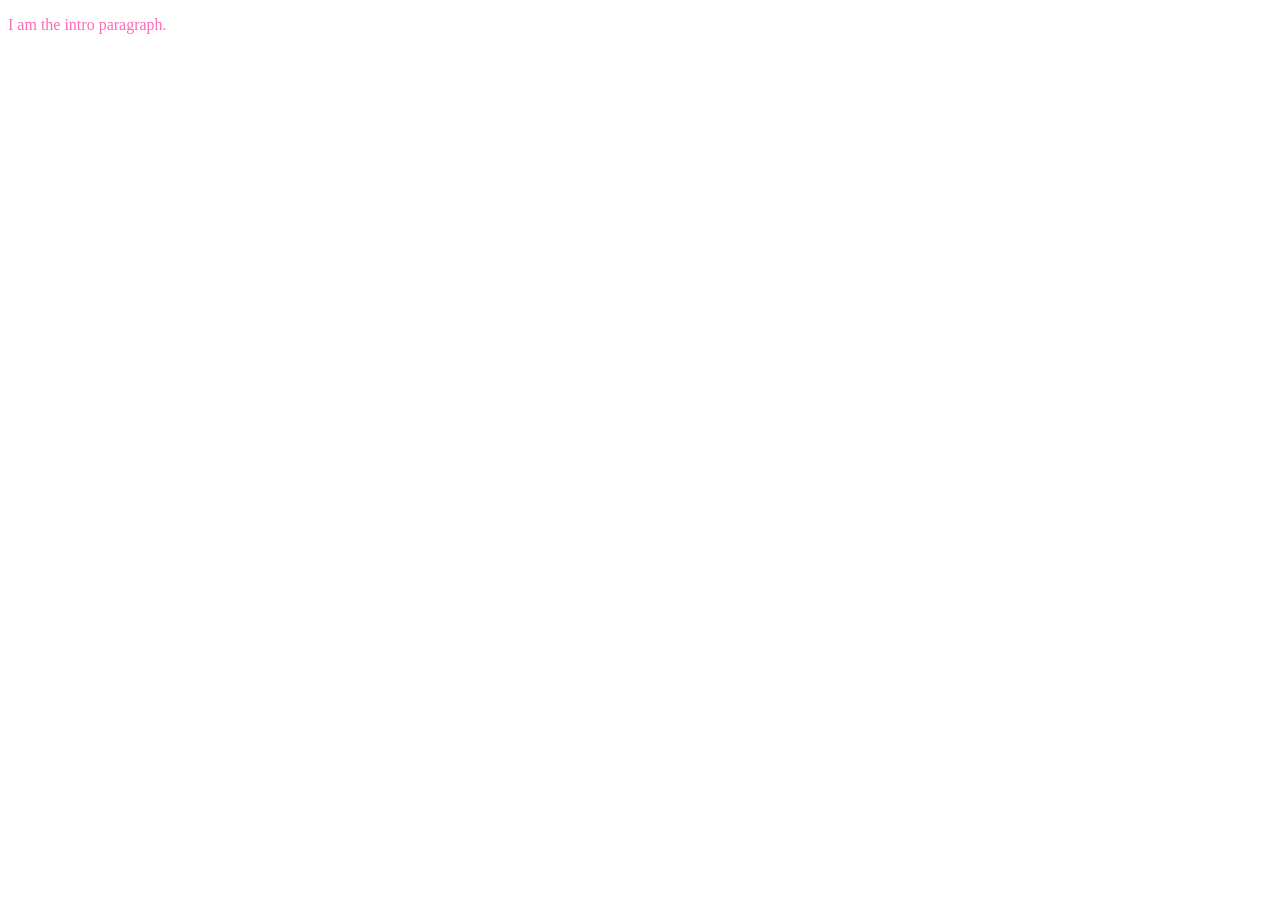
<file: Week_03/index.html>
<!DOCTYPE html>
<html lang="en">
<head>
  <meta charset="UTF-8">
  <title>Specificity Duel</title>
  <link rel="stylesheet" href="5_styles.css">
</head>
<body>


    
  <main id="main">
  <p class="intro" style="color: hotpink;">I am the intro paragraph.</p>
</main>

</body>
</html>
</file>
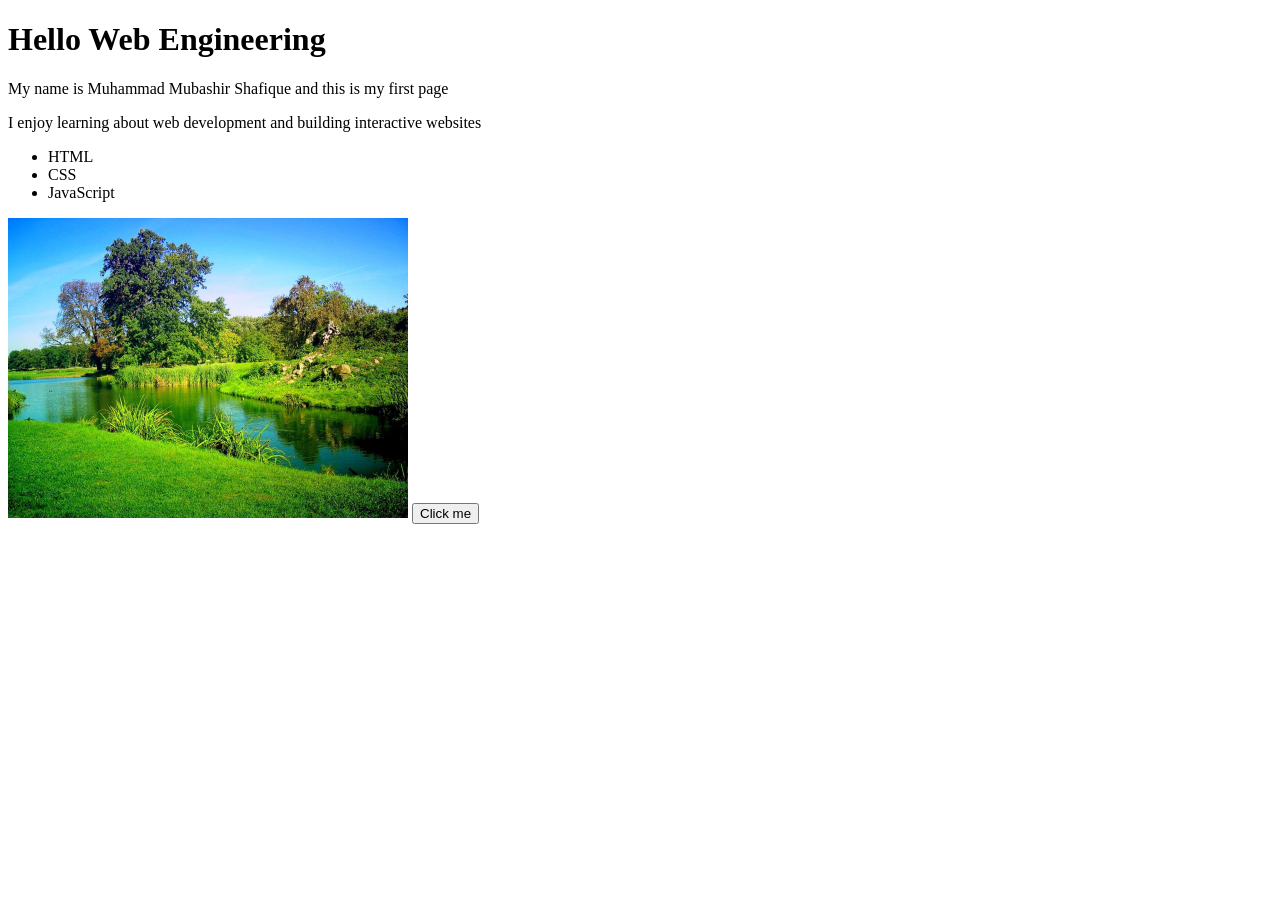
<file: Week_02/class_html_practice/index.html>
<!DOCTYPE html>
<html lang="en">
<head>
    <meta charset="UTF-8">
    <meta name="viewport" content="width=device-width, initial-scale=1.0">
    <title>Document</title>
</head>
<body>
    <h1>Hello Web Engineering</h1>
    <p>My name is Muhammad Mubashir Shafique and this is my first page </p>
    <p>I enjoy learning about web development and building  interactive websites </p>
    
    <ul>
        <li>HTML</li>
        <li>CSS</li>
        <li>JavaScript</li>
    </ul>

    <img src="IMAGE.jpg" alt="image of a forest" width="400">
    <button>Click me</button>


</body>
</html>
</file>
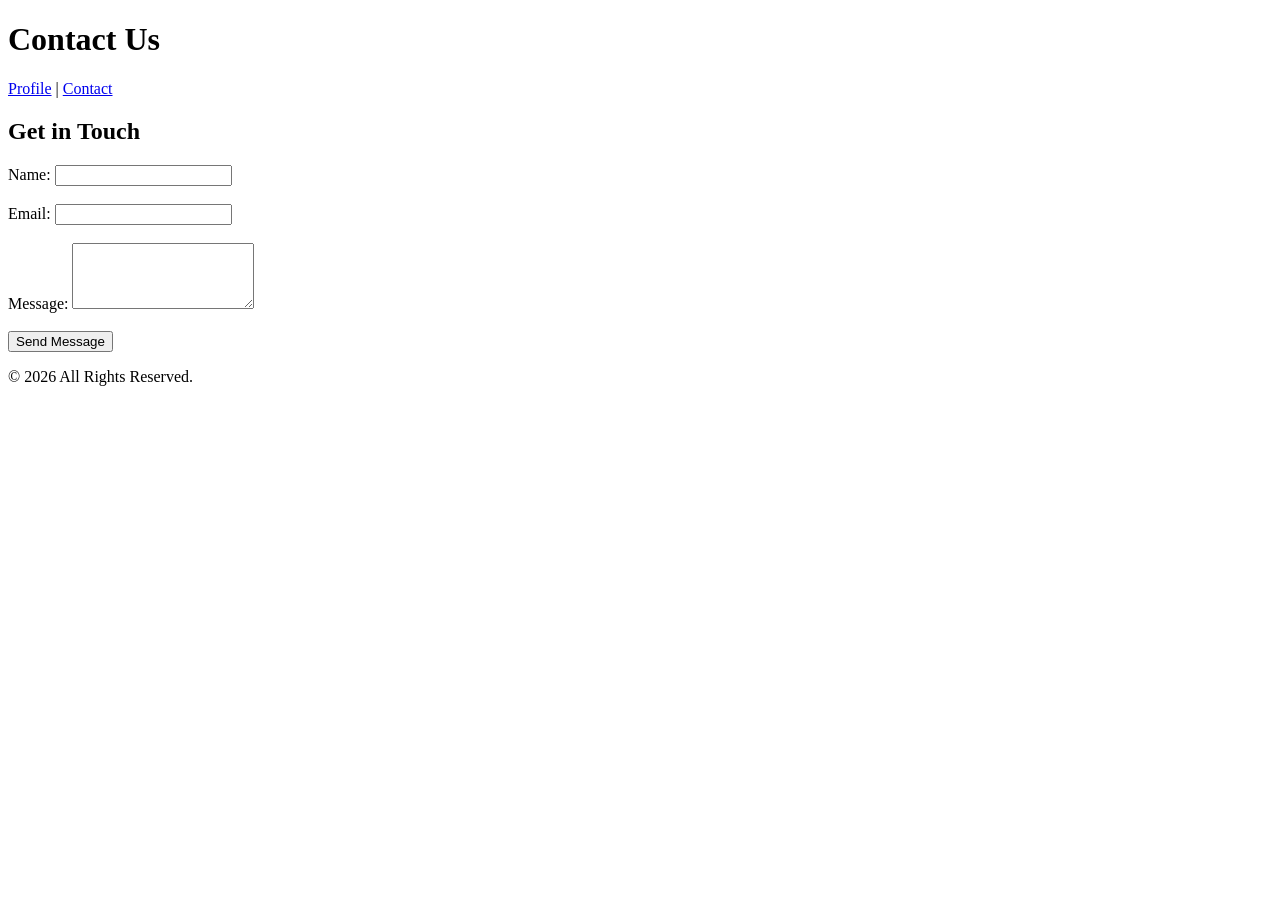
<file: Week_02/contact.html>
<!DOCTYPE html>
<html lang="en">
<head>
    <meta charset="UTF-8">
    <meta name="viewport" content="width=device-width, initial-scale=1.0">
    <title>Contact Us</title>
</head>
<body>

    <header>
        <h1>Contact Us</h1>
        <nav>
            <a href="profile.html">Profile</a> |
            <a href="contact.html">Contact</a>
        </nav>
    </header>

    <main>
        <section>
            <h2>Get in Touch</h2>
            <form action="#" method="post">
                <div>
                    <label for="user-name">Name:</label>
                    <input type="text" id="user-name" name="name" required>
                </div>
                <br>
                <div>
                    <label for="user-email">Email:</label>
                    <input type="email" id="user-email" name="email" required>
                </div>
                <br>
                <div>
                    <label for="user-message">Message:</label>
                    <textarea id="user-message" name="message" rows="4" required></textarea>
                </div>
                <br>
                <button type="submit">Send Message</button>
            </form>
        </section>
    </main>

    <footer>
        <p>&copy; 2026 All Rights Reserved.</p>
    </footer>

</body>
</html>
</file>
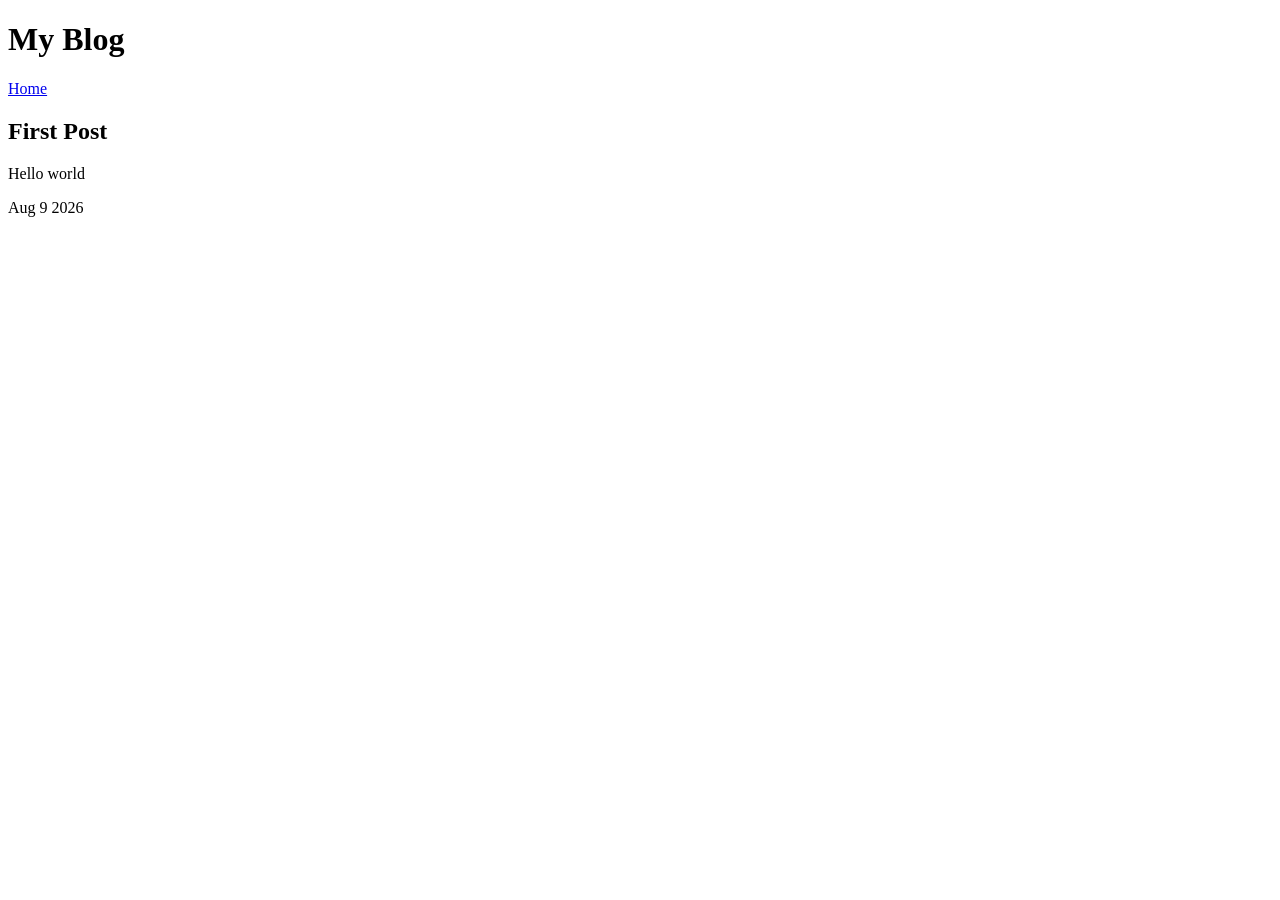
<file: Week_02/homework-rewrite.html>
<!DOCTYPE html>
<html lang="en">
<head>
    <meta charset="UTF-8">
    <meta name="viewport" content="width=device-width, initial-scale=1.0">
    <title>My Blog</title>
</head>
<body>

    <header>
        <h1>My Blog</h1>
        <nav>
            <a href="/">Home</a>
        </nav>
    </header>

    <main>
        <article>
            <h2>First Post</h2>
            <p>Hello world</p>
            <time datetime="2026-08-09">Aug 9 2026</time>
        </article>
    </main>

</body>
</html>
</file>
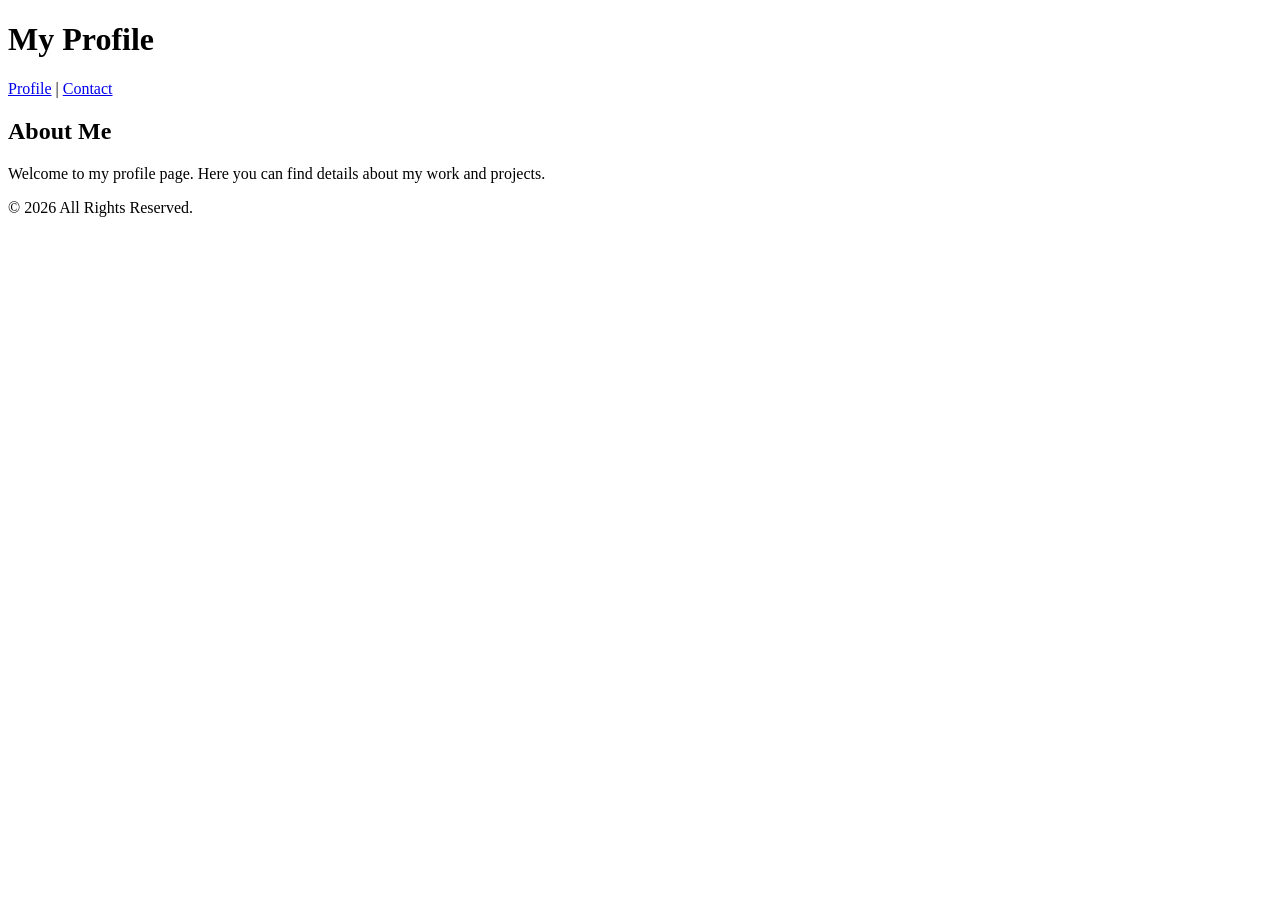
<file: Week_02/profile.html>
<!DOCTYPE html>
<html lang="en">
<head>
    <meta charset="UTF-8">
    <meta name="viewport" content="width=device-width, initial-scale=1.0">
    <title>Profile</title>
</head>
<body>

    <header>
        <h1>My Profile</h1>
        <nav>
            <a href="profile.html">Profile</a> |
            <a href="contact.html">Contact</a>
        </nav>
    </header>

    <main>
        <section>
            <h2>About Me</h2>
            <p>Welcome to my profile page. Here you can find details about my work and projects.</p>
        </section>
    </main>

    <footer>
        <p>&copy; 2026 All Rights Reserved.</p>
    </footer>

</body>
</html>
</file>
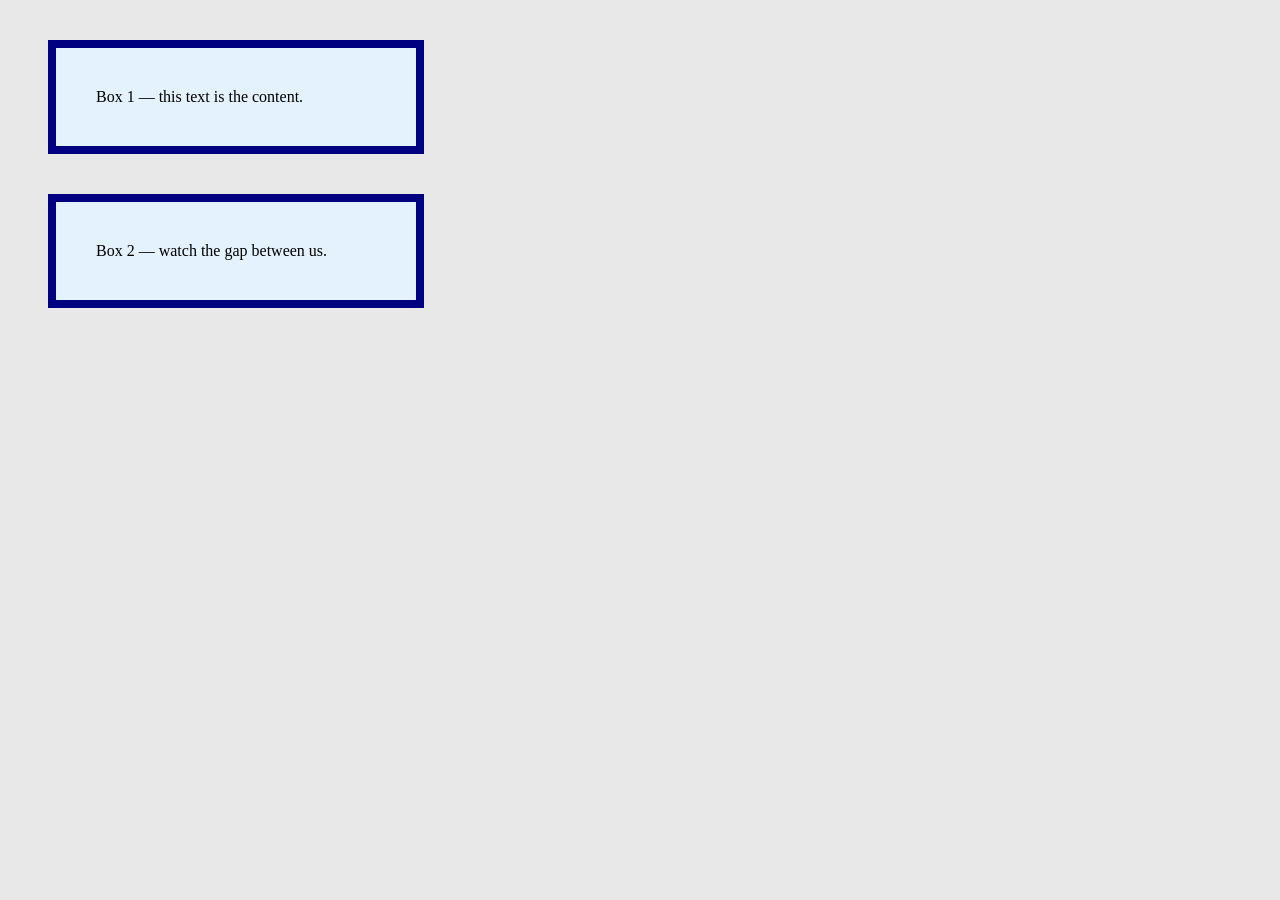
<file: Week_03/box-model.html>
<!DOCTYPE html>
<html lang="en">
<head>
  <meta charset="UTF-8">
  <meta name="viewport" content="width=device-width, initial-scale=1.0">
  <title>Box Model Activity</title>
  <link rel="stylesheet" href="3_styles.css">
</head>
<body>
  <div class="box">Box 1 — this text is the content.</div>
  <div class="box">Box 2 — watch the gap between us.</div>
</body>
</html>
</file>
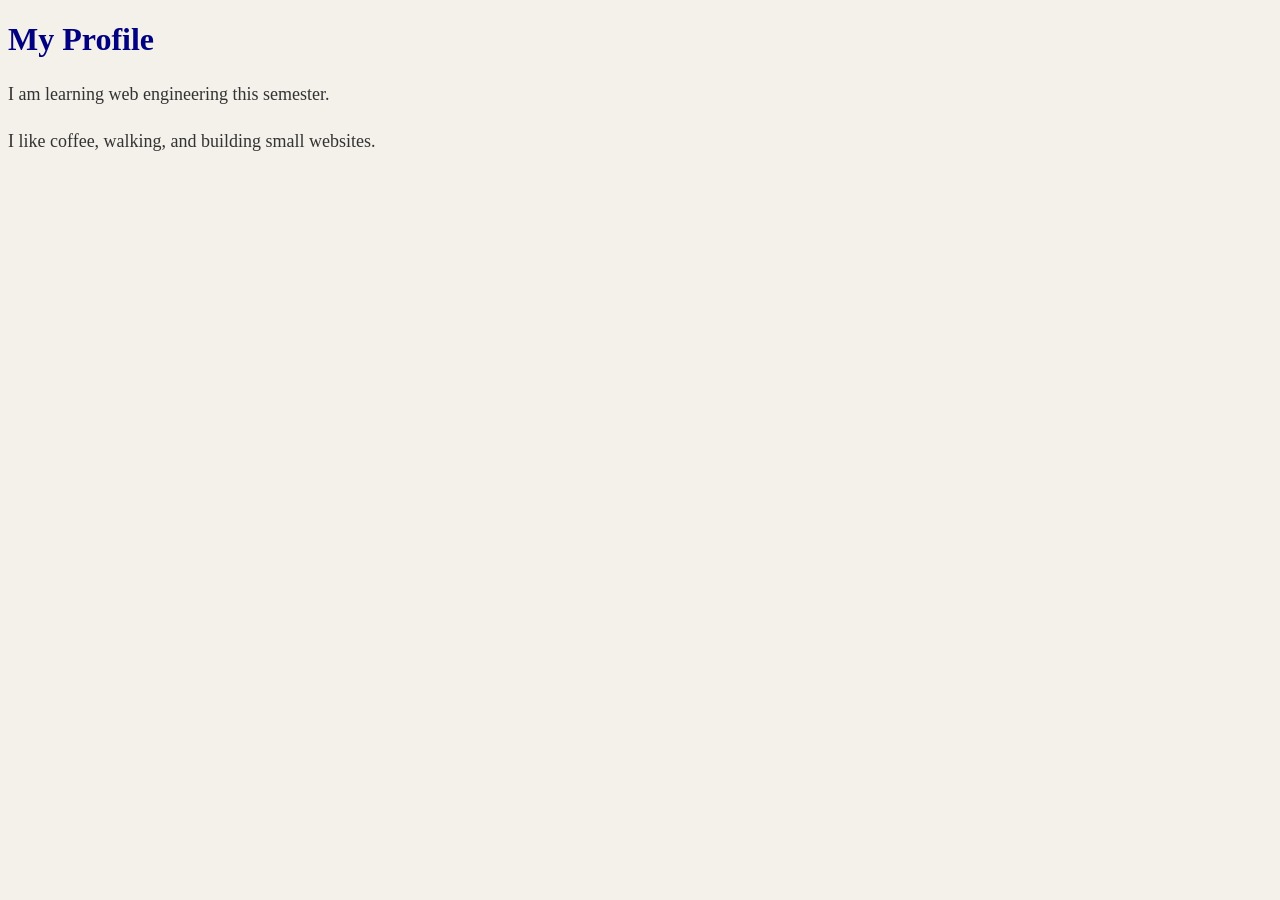
<file: Week_03/inline-start.html>
<!DOCTYPE html>
<html lang="en">
  <head>
    <meta charset="UTF-8"/>
    <meta name="viewport" content="width=device-width, initial-scale=1.0"/>
    <title>Inline to External</title>
    <link rel="stylesheet" href="2_styles.css" />
  </head>
  <body>
    <h1>My Profile</h1>
    <p>
      I am learning web engineering this semester.
    </p>
    <p>
      I like coffee, walking, and building small websites.
    </p>
  </body>
</html>
</file>
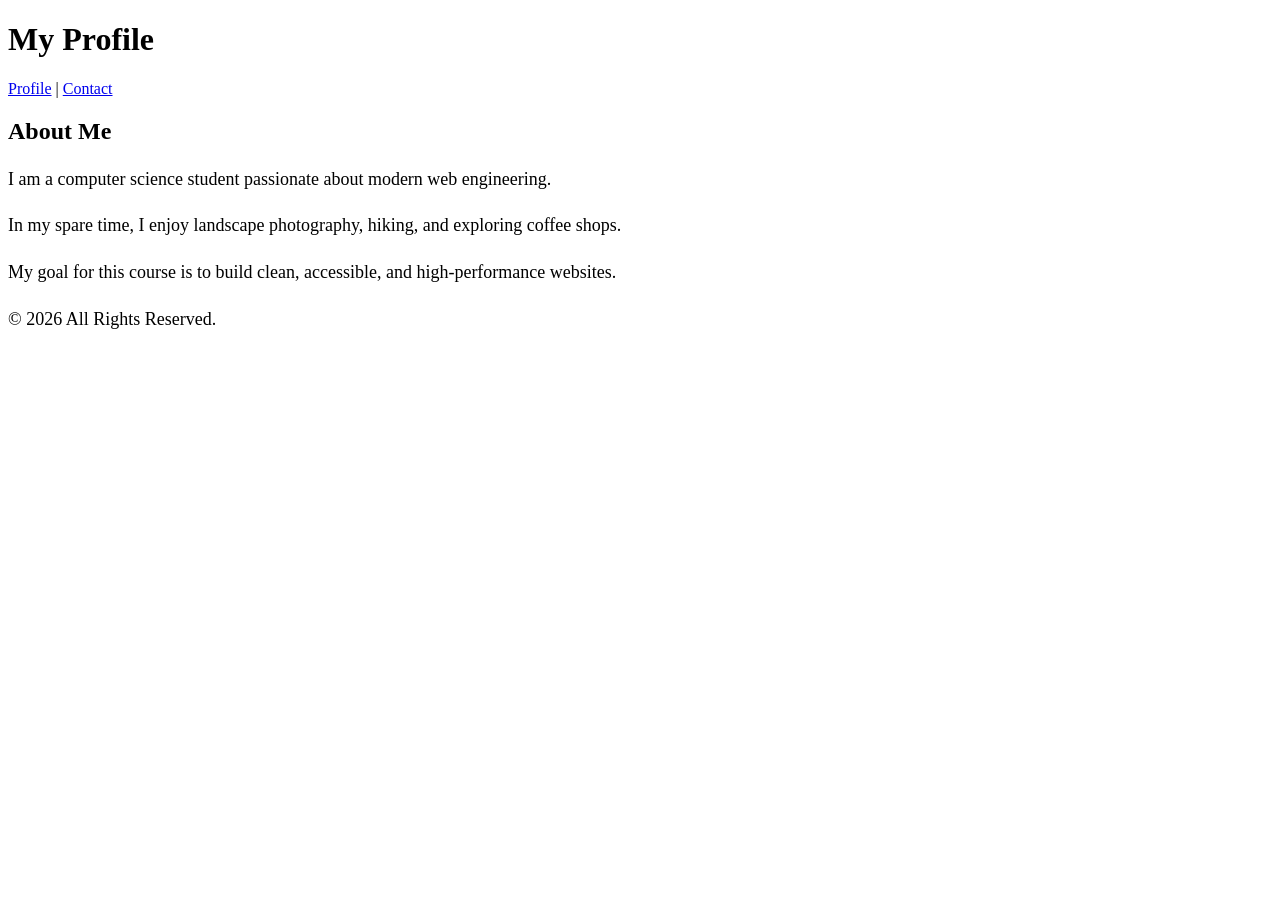
<file: Week_03/profile.html>
<!DOCTYPE html>
<html lang="en">
<head>
    <meta charset="UTF-8">
    <meta name="viewport" content="width=device-width, initial-scale=1.0">
    <title>Profile</title>
    <link rel="stylesheet" href="styles.css" />
</head>
<body>

    <header>
        <h1>My Profile</h1>
        <nav>
            <a href="profile.html">Profile</a> |
            <a href="contact.html">Contact</a>
        </nav>
    </header>

    <main>
        <section>
            <h2>About Me</h2>
            <p>I am a computer science student passionate about modern web engineering.</p>
            <p>In my spare time, I enjoy landscape photography, hiking, and exploring coffee shops.</p>
            <p>My goal for this course is to build clean, accessible, and high-performance websites.</p>
        </section>
    </main>

    <footer>
        <p>&copy; 2026 All Rights Reserved.</p>
    </footer>

</body>
</html>
</file>
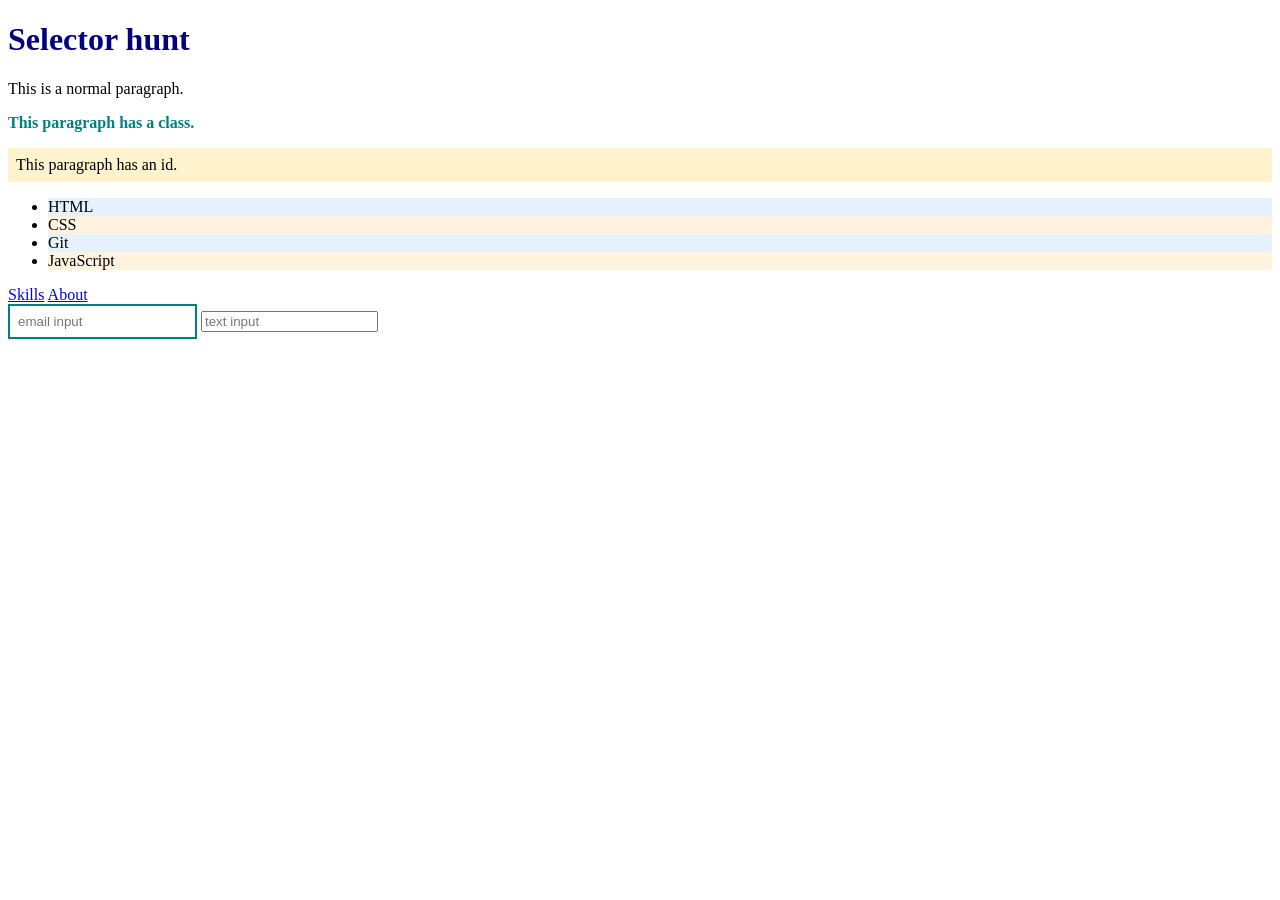
<file: Week_03/selector-hunt.html>
<!DOCTYPE html>
<html lang="en">
<head>
  <meta charset="UTF-8">
  <meta name="viewport" content="width=device-width, initial-scale=1.0">
  <title>Selector Scavenger Hunt</title>
  <link rel="stylesheet" href="4_styles.css">
</head>
<body>
  <h1>Selector hunt</h1>

  <p>This is a normal paragraph.</p>
  <p class="note">This paragraph has a class.</p>
  <p id="alert">This paragraph has an id.</p>

  <ul>
    <li>HTML</li>
    <li>CSS</li>
    <li>Git</li>
    <li>JavaScript</li>
  </ul>

  <nav>
    <a href="#skills">Skills</a>
    <a href="#about">About</a>
  </nav>

  <input type="email" placeholder="email input"/>
  <input type="text" placeholder="text input"/>
</body>
</html>
</file>
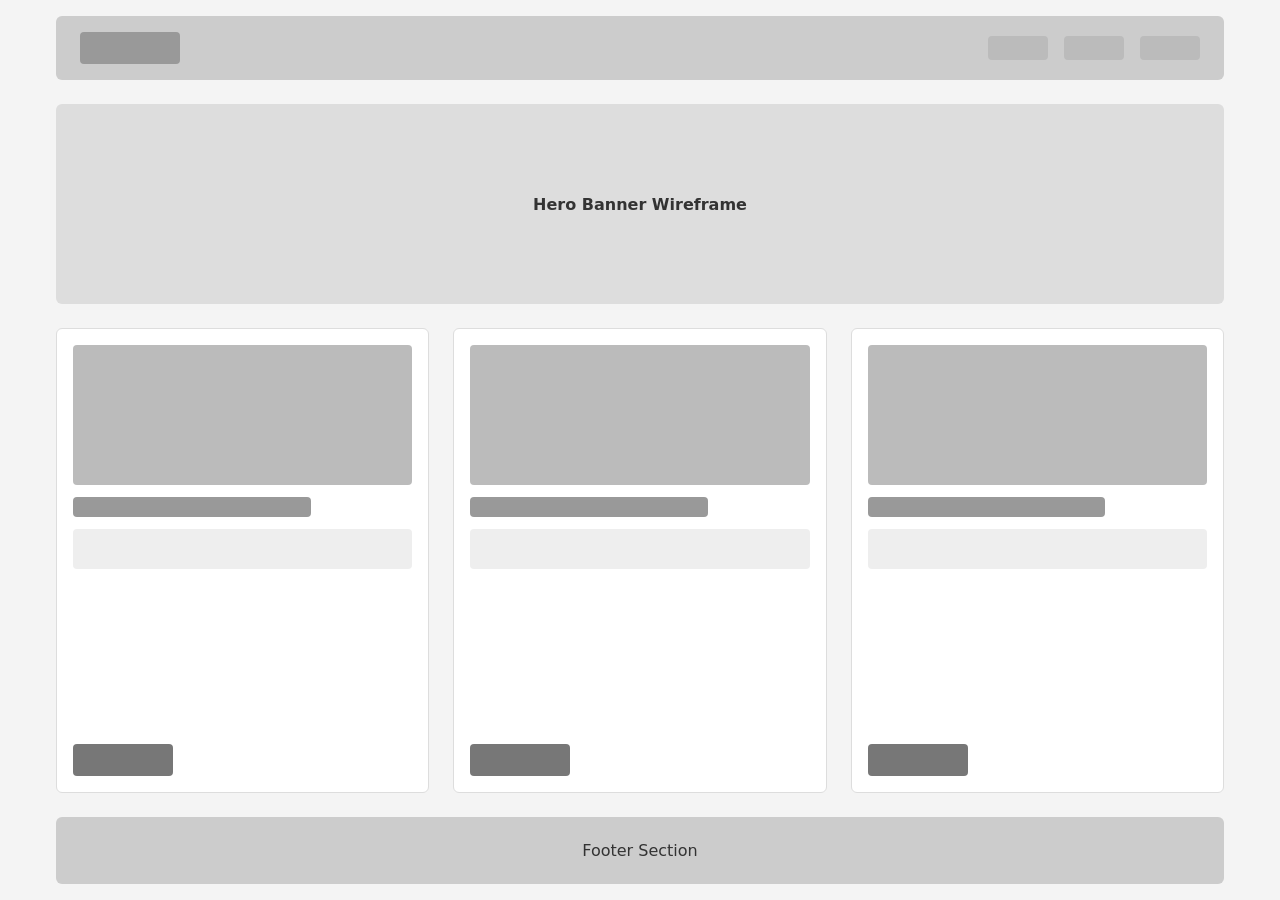
<file: Week_04/greybox.html>
<!DOCTYPE html>
<html lang="en">
<head>
  <meta charset="UTF-8" />
  <meta name="viewport" content="width=device-width, initial-scale=1.0" />
  <title>Grey-box Layout Clone</title>
  <style>
    * { box-sizing: border-box; margin: 0; padding: 0; }
    body { font-family: system-ui, sans-serif; background: #f4f4f4; color: #333; }
    
    /* CSS Grid Page Shell */
    .page-shell {
      display: grid;
      grid-template-rows: auto auto 1fr auto;
      min-height: 100vh;
      gap: 1.5rem;
      padding: 1rem;
      max-width: 1200px;
      margin: 0 auto;
    }

    /* Flexbox Header / Navbar */
    header {
      display: flex;
      justify-content: space-between;
      align-items: center;
      background: #ccc;
      padding: 1rem 1.5rem;
      border-radius: 6px;
    }
    .logo { background: #999; width: 100px; height: 32px; border-radius: 4px; }
    .nav-links { display: flex; gap: 1rem; }
    .nav-item { background: #bbb; width: 60px; height: 24px; border-radius: 4px; }

    /* Hero Banner */
    .hero {
      background: #ddd;
      height: 200px;
      display: flex;
      justify-content: center;
      align-items: center;
      border-radius: 6px;
      font-weight: bold;
    }

    /* Grid for Cards */
    .card-grid {
      display: grid;
      grid-template-columns: repeat(auto-fit, minmax(260px, 1fr));
      gap: 1.5rem;
    }

    /* Flexbox inside Card */
    .card {
      background: #fff;
      border: 1px solid #ddd;
      border-radius: 6px;
      padding: 1rem;
      display: flex;
      flex-direction: column;
      gap: 0.75rem;
    }
    .card-img { background: #bbb; height: 140px; border-radius: 4px; }
    .card-title { background: #999; height: 20px; width: 70%; border-radius: 4px; }
    .card-desc { background: #eee; height: 40px; border-radius: 4px; }
    .card-btn { background: #777; height: 32px; width: 100px; border-radius: 4px; margin-top: auto; }

    footer {
      background: #ccc;
      padding: 1.5rem;
      text-align: center;
      border-radius: 6px;
      font-weight: 500;
    }
  </style>
</head>
<body>
  <div class="page-shell">
    <header>
      <div class="logo"></div>
      <div class="nav-links">
        <div class="nav-item"></div>
        <div class="nav-item"></div>
        <div class="nav-item"></div>
      </div>
    </header>

    <section class="hero">Hero Banner Wireframe</section>

    <main class="card-grid">
      <div class="card">
        <div class="card-img"></div>
        <div class="card-title"></div>
        <div class="card-desc"></div>
        <div class="card-btn"></div>
      </div>
      <div class="card">
        <div class="card-img"></div>
        <div class="card-title"></div>
        <div class="card-desc"></div>
        <div class="card-btn"></div>
      </div>
      <div class="card">
        <div class="card-img"></div>
        <div class="card-title"></div>
        <div class="card-desc"></div>
        <div class="card-btn"></div>
      </div>
    </main>

    <footer>Footer Section</footer>
  </div>
</body>
</html>
</file>
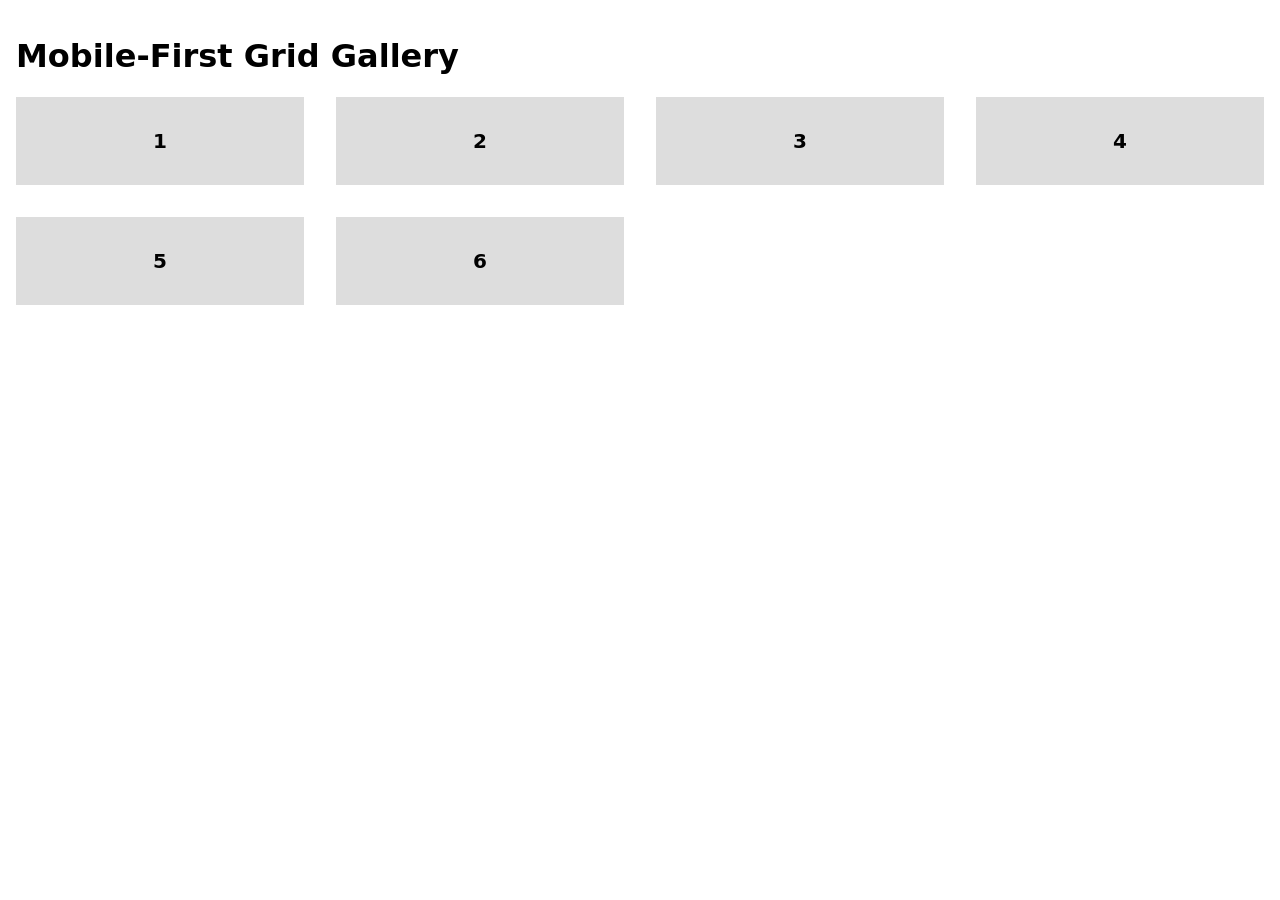
<file: Week_04/grid-gallery.html>
<!DOCTYPE html>
<html lang="en">
<head>
  <meta charset="UTF-8"/>
  <meta name="viewport" content="width=device-width, initial-scale=1"/>
  <title>Grid gallery - Mobile First</title>
  <style>
    * { box-sizing: border-box; }
    body { font-family: system-ui, sans-serif; padding: 1rem; margin: 0; }
    .photo {
      background: #ddd;
      padding: 2rem 1rem;
      text-align: center;
      font-size: 1.25rem;
      font-weight: bold;
    }

    /* Base layout: 1 column (small mobile screens) */
    .gallery {
      display: grid;
      grid-template-columns: 1fr;
      gap: 1rem;
    }

    /* Small screens (640px and up) */
    @media (min-width: 640px) {
      .gallery {
        grid-template-columns: repeat(2, 1fr);
      }
    }

    /* Medium screens (768px and up) */
    @media (min-width: 768px) {
      .gallery {
        grid-template-columns: repeat(3, 1fr);
      }
    }

    /* Large screens (1024px and up) */
    @media (min-width: 1024px) {
      .gallery {
        grid-template-columns: repeat(4, 1fr);
      }
    }

    /* Extra large screens (1280px and up) */
    @media (min-width: 1280px) {
      .gallery {
        grid-template-columns: repeat(4, 1fr);
        gap: 2rem;
      }
    }
  </style>
</head>
<body>
  <h1>Mobile-First Grid Gallery</h1>
  <section class="gallery">
    <div class="photo">1</div>
    <div class="photo">2</div>
    <div class="photo">3</div>
    <div class="photo">4</div>
    <div class="photo">5</div>
    <div class="photo">6</div>
  </section>
</body>
</html>
</file>
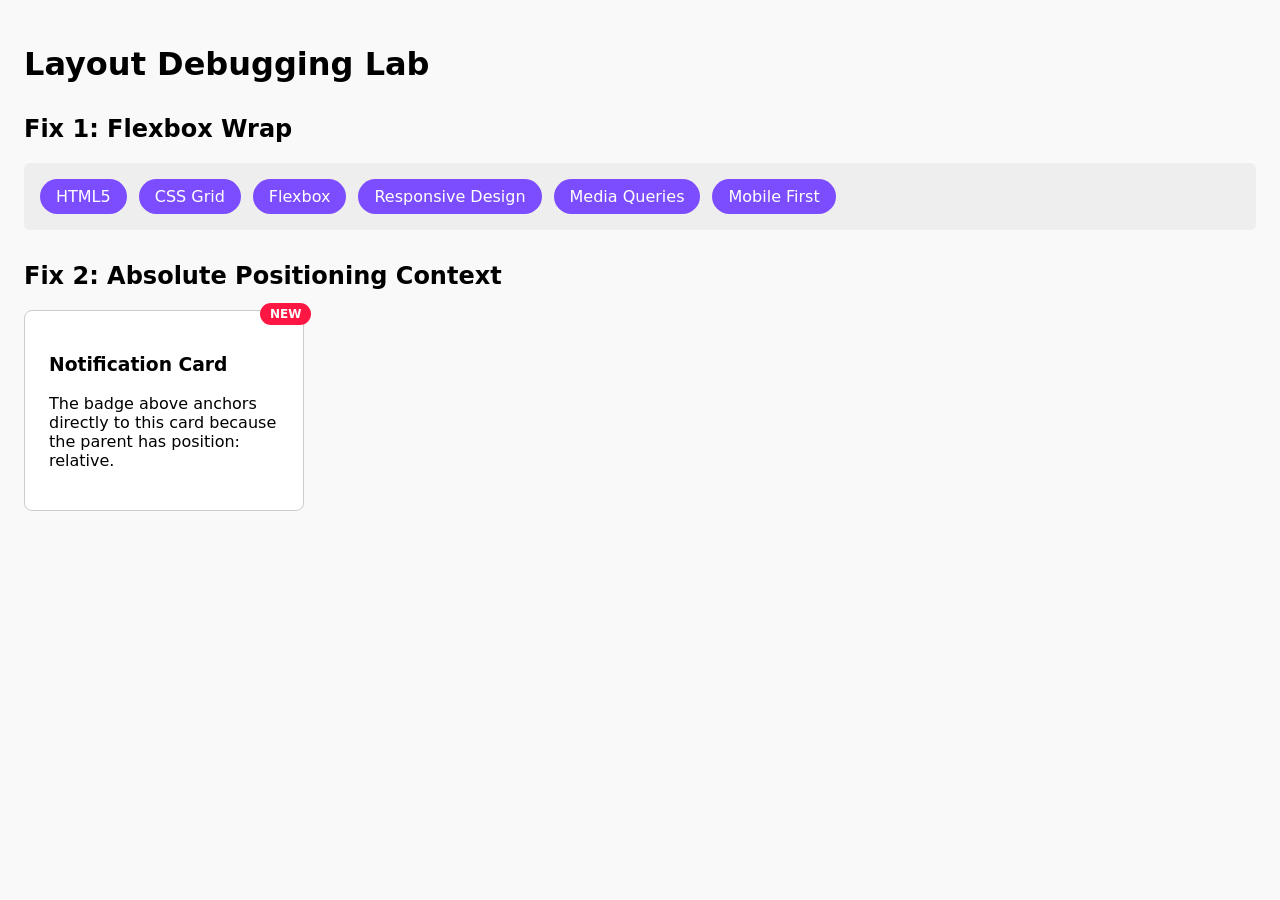
<file: Week_04/layout-debug.html>
<!DOCTYPE html>
<html lang="en">
<head>
  <meta charset="UTF-8"/>
  <meta name="viewport" content="width=device-width, initial-scale=1.0"/>
  <title>Layout Debug — Annotated Fixes</title>
  <style>
    * { box-sizing: border-box; }
    body { font-family: system-ui, sans-serif; padding: 1.5rem; margin: 0; background: #f9f9f9; }
    h2 { margin-top: 2rem; }

    /* ==========================================================
       ISSUE 1: Flex items overflowing the viewport horizontally
       ----------------------------------------------------------
       BROKEN:
       .badge-row {
         display: flex;
         // flex-wrap: nowrap is the default, forcing items out of bounds
       }

       FIX:
       Added `flex-wrap: wrap` so elements wrap to the next line 
       on narrow viewports instead of breaking the page width.
       ========================================================== */
    .badge-row {
      display: flex;
      flex-wrap: wrap; /* FIX APPLIED */
      gap: 0.75rem;
      background: #eee;
      padding: 1rem;
      border-radius: 6px;
    }
    .badge {
      background: #7c4dff;
      color: #fff;
      padding: 0.5rem 1rem;
      border-radius: 20px;
      white-space: nowrap;
    }

    /* ==========================================================
       ISSUE 2: Absolute badge pinned to page body instead of card
       ----------------------------------------------------------
       BROKEN:
       .card-container {
         // Missing position: relative. The absolute badge will 
         // escape the card and fly to the top-left of the entire HTML document.
       }

       FIX:
       Added `position: relative` to `.card-container`. Now the badge 
       with `position: absolute` anchors cleanly to the card's top-right corner.
       ========================================================== */
    .card-container {
      position: relative; /* FIX APPLIED */
      width: 280px;
      background: #fff;
      border: 1px solid #ccc;
      padding: 1.5rem;
      border-radius: 8px;
      margin-top: 1rem;
    }
    .notification-badge {
      position: absolute;
      top: -8px;
      right: -8px;
      background: #ff1744;
      color: #fff;
      font-size: 0.75rem;
      padding: 0.25rem 0.6rem;
      border-radius: 12px;
      font-weight: bold;
    }
  </style>
</head>
<body>
  <h1>Layout Debugging Lab</h1>

  <h2>Fix 1: Flexbox Wrap</h2>
  <div class="badge-row">
    <div class="badge">HTML5</div>
    <div class="badge">CSS Grid</div>
    <div class="badge">Flexbox</div>
    <div class="badge">Responsive Design</div>
    <div class="badge">Media Queries</div>
    <div class="badge">Mobile First</div>
  </div>

  <h2>Fix 2: Absolute Positioning Context</h2>
  <div class="card-container">
    <span class="notification-badge">NEW</span>
    <h3>Notification Card</h3>
    <p>The badge above anchors directly to this card because the parent has position: relative.</p>
  </div>
</body>
</html>
</file>
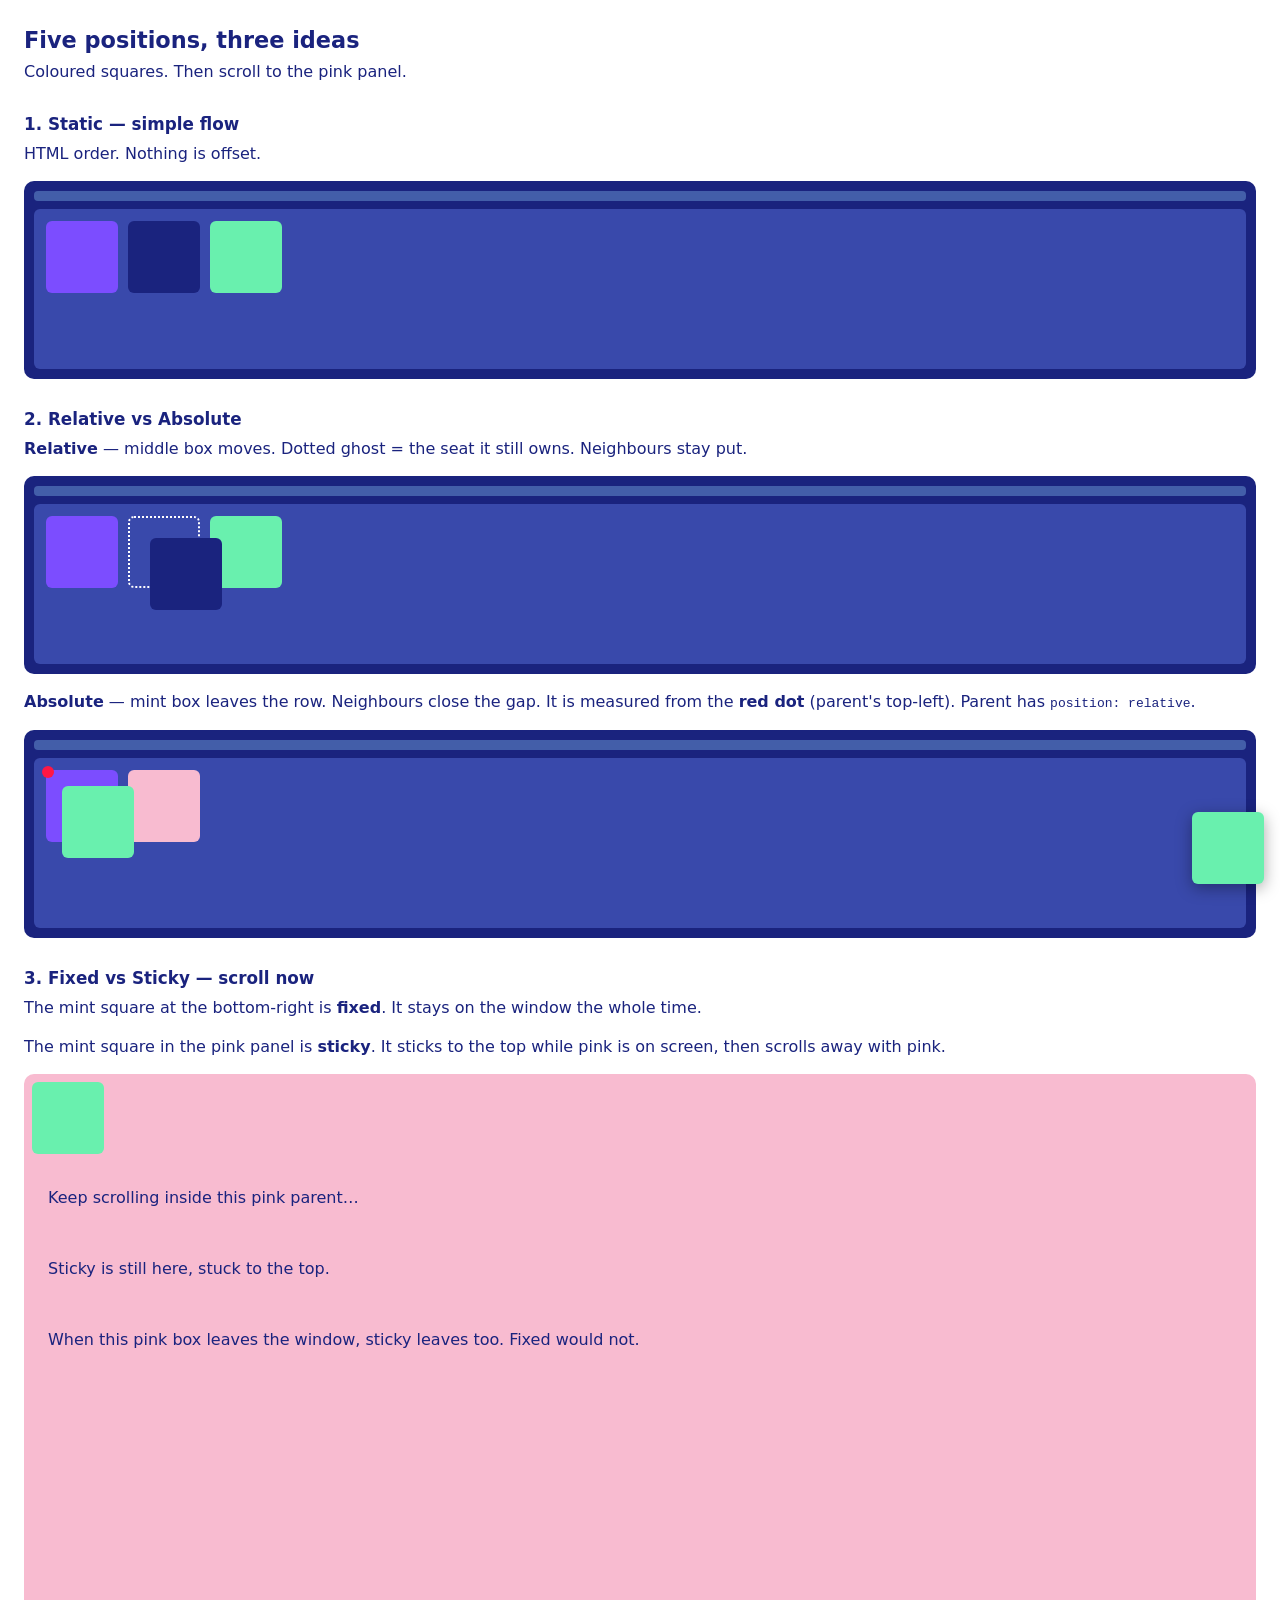
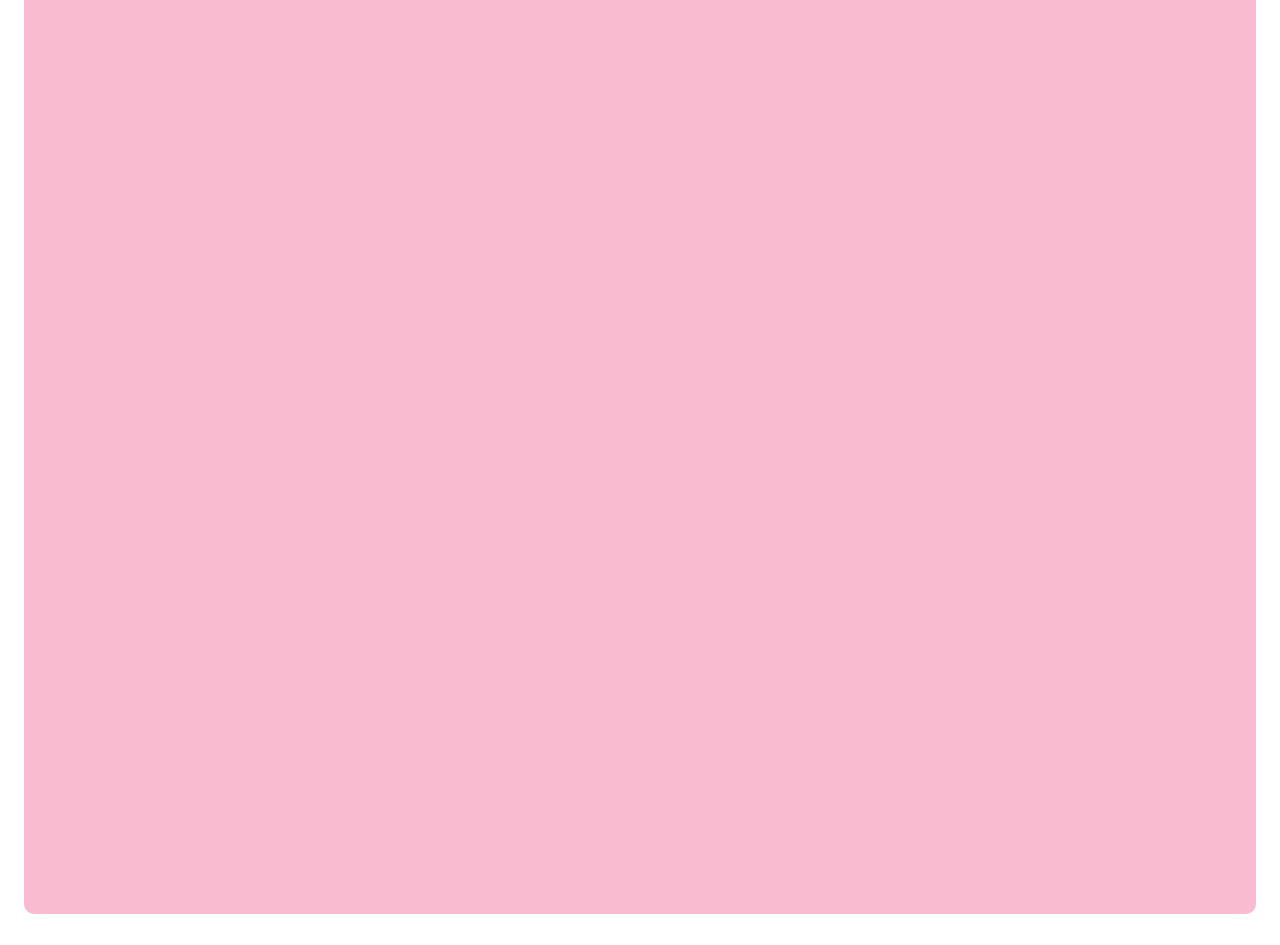
<file: Week_04/position.html>
<!DOCTYPE html>
<html lang="en">
<head>
  <meta charset="UTF-8"/>
  <meta name="viewport" content="width=device-width, initial-scale=1"/>
  <title>CSS position — boxes</title>
  <style>
    * { box-sizing: border-box; }
    body { margin: 0; font-family: system-ui, sans-serif; line-height: 1.45; color: #1a237e; }
    h1 { font-size: 1.4rem; margin: 1.5rem 1.5rem 0.25rem; }
    h2 { font-size: 1.05rem; margin: 1.75rem 1.5rem 0.35rem; }
    .lead { margin: 0 1.5rem 1rem; }

    .sq { width: 72px; height: 72px; border-radius: 6px; }
    .purple { background: #7c4dff; }
    .navy   { background: #1a237e; }
    .mint   { background: #69f0ae; }
    .pink   { background: #f8bbd0; }

    .window {
      margin: 0 1.5rem 1rem;
      padding: 10px;
      background: #1a237e;
      border-radius: 10px;
    }
    .window-bar {
      height: 10px;
      margin-bottom: 8px;
      background: #90caf9;
      opacity: 0.35;
      border-radius: 4px;
    }
    .window-body {
      background: #3949ab;
      min-height: 160px;
      border-radius: 6px;
      padding: 12px;
    }
    .row { display: flex; gap: 10px; align-items: flex-start; }

    /* relative: ghost = old seat; box is nudged */
    .slot {
      position: relative;
      width: 72px;
      height: 72px;
      flex: 0 0 72px;
    }
    .ghost {
      position: absolute;
      inset: 0;
      border: 2px dotted #fff;
      border-radius: 6px;
    }
    .nudge {
      position: relative;
      top: 22px;
      left: 22px;
    }

    /* absolute: parent is the frame; red dot = origin */
    .abs-frame { position: relative; min-height: 170px; }
    .origin {
      position: absolute;
      top: 8px;
      left: 8px;
      width: 12px;
      height: 12px;
      background: #ff1744;
      border-radius: 50%;
      z-index: 2;
    }
    .abs-child {
      position: absolute;
      top: 28px;
      left: 28px;
    }

    /* fixed: pins to the window */
    .fixed-sq {
      position: fixed;
      right: 1rem;
      bottom: 1rem;
      z-index: 40;
      box-shadow: 0 4px 16px rgb(0 0 0 / 0.35);
    }

    /* sticky: pins only while the pink parent is on screen */
    .sticky-parent {
      margin: 0 1.5rem 2rem;
      min-height: 160vh;
      background: #f8bbd0;
      border-radius: 10px;
      padding: 8px;
    }
    .sticky-sq {
      position: sticky;
      top: 8px;
    }
  </style>
</head>
<body>
  <h1>Five positions, three ideas</h1>
  <p class="lead">Coloured squares. Then scroll to the pink panel.</p>

  <h2>1. Static — simple flow</h2>
  <p class="lead">HTML order. Nothing is offset.</p>
  <div class="window">
    <div class="window-bar"></div>
    <div class="window-body">
      <div class="row">
        <div class="sq purple"></div>
        <div class="sq navy"></div>
        <div class="sq mint"></div>
      </div>
    </div>
  </div>

  <h2>2. Relative vs Absolute</h2>
  <p class="lead"><strong>Relative</strong> — middle box moves. Dotted ghost = the seat it still owns. Neighbours stay put.</p>
  <div class="window">
    <div class="window-bar"></div>
    <div class="window-body">
      <div class="row">
        <div class="sq purple"></div>
        <div class="slot">
          <div class="ghost"></div>
          <div class="sq navy nudge"></div>
        </div>
        <div class="sq mint"></div>
      </div>
    </div>
  </div>

  <p class="lead"><strong>Absolute</strong> — mint box leaves the row. Neighbours close the gap. It is measured from the <strong>red dot</strong> (parent's top-left). Parent has <code>position: relative</code>.</p>
  <div class="window">
    <div class="window-bar"></div>
    <div class="window-body abs-frame">
      <span class="origin" title="parent origin"></span>
      <div class="row">
        <div class="sq purple"></div>
        <div class="sq pink"></div>
      </div>
      <div class="sq mint abs-child"></div>
    </div>
  </div>

  <h2>3. Fixed vs Sticky — scroll now</h2>
  <p class="lead">The mint square at the bottom-right is <strong>fixed</strong>. It stays on the window the whole time.</p>
  <div class="sq mint fixed-sq" title="fixed"></div>

  <p class="lead">The mint square in the pink panel is <strong>sticky</strong>. It sticks to the top while pink is on screen, then scrolls away with pink.</p>
  <div class="sticky-parent">
    <div class="sq mint sticky-sq"></div>
    <p style="padding: 1rem;">Keep scrolling inside this pink parent…</p>
    <p style="padding: 1rem;">Sticky is still here, stuck to the top.</p>
    <p style="padding: 1rem;">When this pink box leaves the window, sticky leaves too. Fixed would not.</p>
  </div>
</body>
</html>
</file>
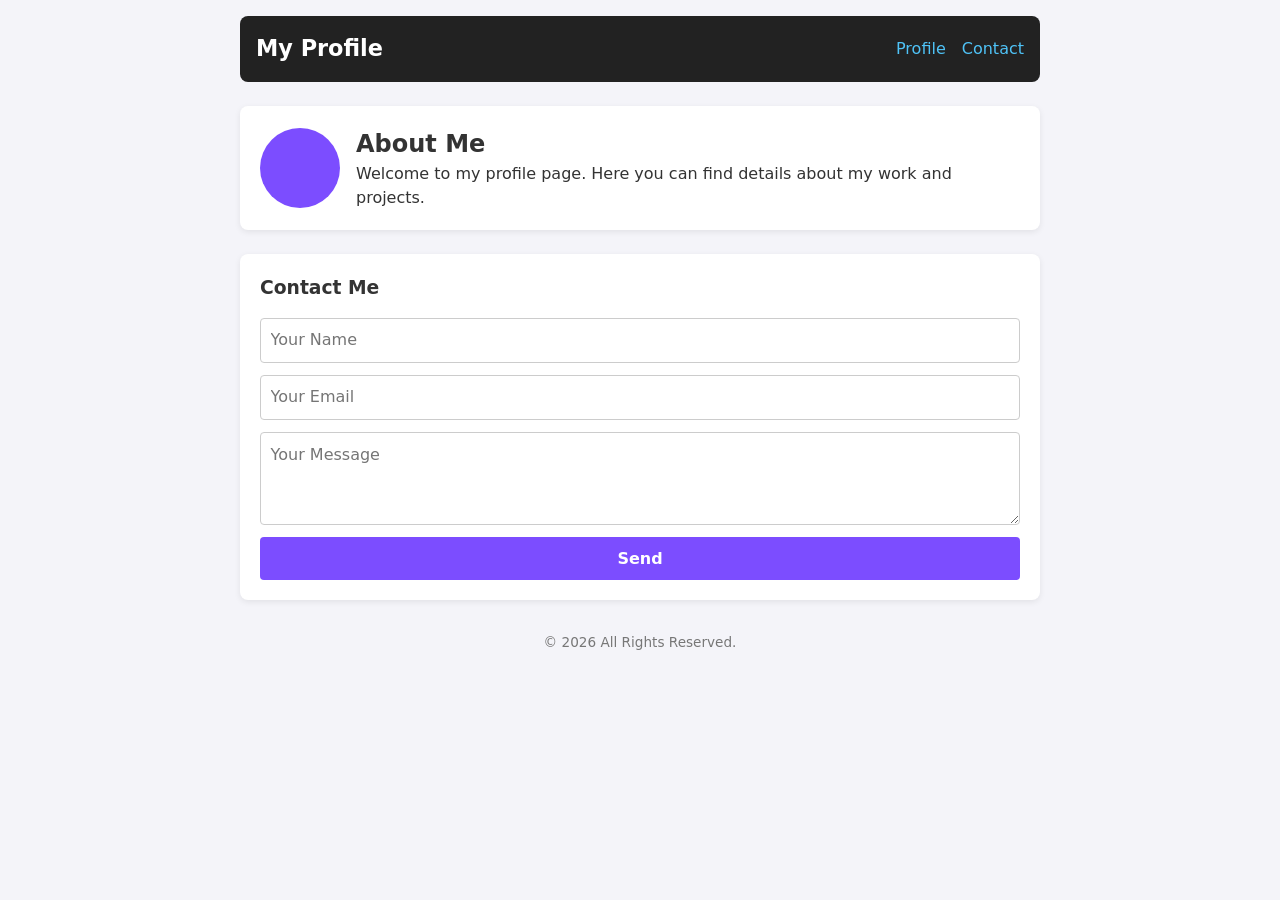
<file: Week_04/profile.html>
<!DOCTYPE html>
<html lang="en">
<head>
    <meta charset="UTF-8">
    <meta name="viewport" content="width=device-width, initial-scale=1.0">
    <title>Profile</title>
    <style>
        * {
            box-sizing: border-box;
            margin: 0;
            padding: 0;
        }

        body {
            font-family: system-ui, sans-serif;
            line-height: 1.5;
            background: #f4f4f9;
            color: #333;
            padding: 1rem;
        }

        /* Mobile-First Base (320px safe) */
        header {
            background: #222;
            color: #fff;
            padding: 1rem;
            border-radius: 8px;
            margin-bottom: 1.5rem;
            display: flex;
            flex-direction: column;
            gap: 0.75rem;
            text-align: center;
        }

        header h1 {
            font-size: 1.4rem;
        }

        nav {
            display: flex;
            flex-direction: column;
            gap: 0.5rem;
        }

        nav a {
            color: #4fc3f7;
            text-decoration: none;
            font-weight: 500;
        }

        main {
            display: flex;
            flex-direction: column;
            gap: 1.5rem;
            max-width: 800px;
            margin: 0 auto;
        }

        /* Profile Card */
        .profile-card {
            background: #fff;
            padding: 1.25rem;
            border-radius: 8px;
            box-shadow: 0 2px 6px rgba(0,0,0,0.08);
            display: flex;
            flex-direction: column;
            align-items: center;
            text-align: center;
            gap: 1rem;
        }

        .avatar {
            width: 80px;
            height: 80px;
            background: #7c4dff;
            border-radius: 50%;
            flex-shrink: 0;
        }

        /* Form */
        .contact-form {
            background: #fff;
            padding: 1.25rem;
            border-radius: 8px;
            box-shadow: 0 2px 6px rgba(0,0,0,0.08);
            display: flex;
            flex-direction: column;
            gap: 0.75rem;
        }

        .contact-form h3 {
            margin-bottom: 0.25rem;
        }

        input, textarea, button {
            width: 100%;
            padding: 0.6rem;
            border: 1px solid #ccc;
            border-radius: 4px;
            font: inherit;
        }

        button {
            background: #7c4dff;
            color: #fff;
            border: none;
            cursor: pointer;
            font-weight: bold;
        }

        footer {
            text-align: center;
            margin-top: 2rem;
            font-size: 0.85rem;
            color: #777;
        }

        /* Media Queries (Min-Width 640px) */
        @media (min-width: 640px) {
            header {
                flex-direction: row;
                justify-content: space-between;
                align-items: center;
                text-align: left;
                max-width: 800px;
                margin-left: auto;
                margin-right: auto;
            }

            nav {
                flex-direction: row;
                gap: 1rem;
            }

            .profile-card {
                flex-direction: row;
                text-align: left;
            }
        }
    </style>
</head>
<body>

    <header>
        <h1>My Profile</h1>
        <nav>
            <a href="profile.html">Profile</a>
            <a href="contact.html">Contact</a>
        </nav>
    </header>

    <main>
        <section class="profile-card">
            <div class="avatar"></div>
            <div>
                <h2>About Me</h2>
                <p>Welcome to my profile page. Here you can find details about my work and projects.</p>
            </div>
        </section>

        <section class="contact-form">
            <h3>Contact Me</h3>
            <input type="text" placeholder="Your Name" required>
            <input type="email" placeholder="Your Email" required>
            <textarea rows="3" placeholder="Your Message"></textarea>
            <button type="button">Send</button>
        </section>
    </main>

    <footer>
        <p>&copy; 2026 All Rights Reserved.</p>
    </footer>

</body>
</html>
</file>
<file: Week_03/5_styles.css>
p { color: green; }
.intro { color: blue; }
p.intro { color: purple; }
#main p { color: navy; }




/* p { color: green; }
.intro { color: blue; }
p.intro { color: purple; } */
/* #main p { color: navy; } */



/* p { color: green; }
.intro { color: blue; } */
/* p.intro { color: purple; } */
/* #main p { color: navy; } */




/* p { color: green; }
p { color: crimson; } */
</file>
<file: Week_03/3_styles.css>
body {
  background: #e8e8e8;
}

.box {
  width: 280px;
  padding: 40px;         
  border: 8px solid navy; 
  margin: 40px;           
  background: #e3f2fd;
}
</file>
<file: Week_03/2_styles.css>
body {
  background: #f4f1ea;
  font-family: Georgia, serif;
}

h1 {
  color: navy;
  font-size: 2rem;
}

p {
  color: #333;
  font-size: 1.125rem;
  line-height: 1.6;
}
</file>
<file: Week_03/styles.css>
p {
  font-family: Georgia, "Times New Roman", serif;
  font-size: 1.125rem;
  line-height: 1.6;
}
</file>
<file: Week_03/4_styles.css>
/* 1. Tag Selector */
h1 {
  color: navy;
  font-size: 2rem;
}

/* 2. Class Selector */
.note {
  color: teal;
  font-weight: bold;
}

/* 3. ID Selector */
#alert {
  background: #fff3cd;
  padding: 8px;
}

/* 4. Attribute Selector */
input[type="email"] {
  border: 2px solid teal;
  padding: 8px;
}

/* 5. Hover Pseudo-class */
a:hover {
  color: crimson;
  text-decoration: underline;
}

/* 6. Odd Items Pseudo-class */
li:nth-child(odd) {
  background: #e3f2fd;
}

/* 7. Even Items Pseudo-class */
li:nth-child(even) {
  background: #fff3e0;
}
</file>
